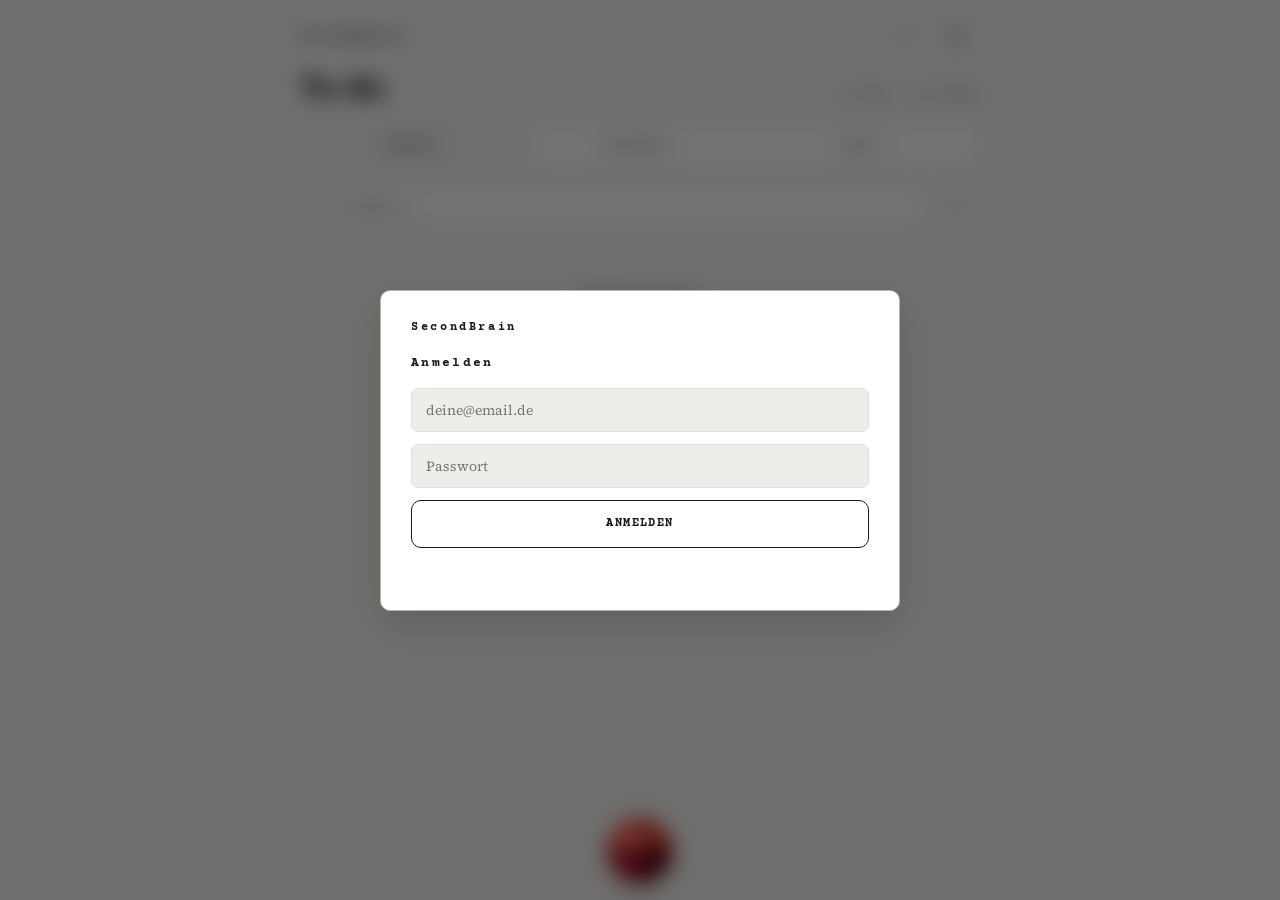
<file: index.html>
<!DOCTYPE html>
<html lang="de">
<head>
<meta charset="UTF-8">
<meta name="viewport" content="width=device-width, initial-scale=1.0, viewport-fit=cover">
<title>SecondBrain</title>

<!-- PWA -->
<link rel="manifest" href="manifest.json">
<meta name="theme-color" id="themeColorMeta" content="#f6f5f3">
<meta name="apple-mobile-web-app-capable" content="yes">
<meta name="apple-mobile-web-app-status-bar-style" content="black-translucent">
<meta name="apple-mobile-web-app-title" content="SecondBrain">
<link rel="apple-touch-icon" href="icon_ET.png">

<link href="https://fonts.googleapis.com/css2?family=Source+Serif+4:ital,wght@0,400;0,500;0,600;0,700;1,400;1,600&family=Courier+Prime:wght@400;700&display=swap" rel="stylesheet">
<link rel="stylesheet" href="style.css">
</head>
<body>

<div class="shell">

  <header class="topbar">
    <div class="logo">SecondBrain</div>
    <div class="topbar-right">
      <div class="sync-indicator" id="syncIndicator">
        <span class="sync-dot" id="syncDot"></span>
        <span id="syncStatusText">–</span>
      </div>
      <button class="icon-btn" onclick="toggleTheme()" aria-label="Hell/Dunkel wechseln">
        <svg aria-hidden="true" width="18" height="18" viewBox="0 0 24 24" fill="none" stroke="currentColor" stroke-width="2" stroke-linecap="round" stroke-linejoin="round"><path d="M21 12.8A9 9 0 1 1 11.2 3a7 7 0 0 0 9.8 9.8z"></path></svg>
      </button>
      <button class="icon-btn" id="logoutBtn" onclick="logout()" style="display:none;" aria-label="Abmelden">
        <svg aria-hidden="true" width="18" height="18" viewBox="0 0 24 24" fill="none" stroke="currentColor" stroke-width="2" stroke-linecap="round" stroke-linejoin="round"><path d="M9 21H5a2 2 0 0 1-2-2V5a2 2 0 0 1 2-2h4"></path><polyline points="16 17 21 12 16 7"></polyline><line x1="21" y1="12" x2="9" y2="12"></line></svg>
      </button>
    </div>
  </header>

  <div class="title-row">
    <h1 class="view-title" id="viewTitle">To-do</h1>
    <div class="view-subtitle" id="viewSubtitle"></div>
  </div>

  <nav class="segmented" id="viewTabs" aria-label="Ansicht">
    <button class="view-tab active" data-view="todos" onclick="setView('todos')">TO-DO<span class="tab-count" id="countTodos"></span></button>
    <button class="view-tab" data-view="inbox" onclick="setView('inbox')">NOTIZEN<span class="tab-count" id="countInbox"></span></button>
    <button class="view-tab" data-view="docs" onclick="setView('docs')">DOKS<span class="tab-count" id="countDocs"></span></button>
  </nav>

  <div class="search-row">
    <label class="search-field">
      <svg aria-hidden="true" width="18" height="18" viewBox="0 0 24 24" fill="none" stroke="currentColor" stroke-width="2" stroke-linecap="round" stroke-linejoin="round"><circle cx="11" cy="11" r="7"></circle><line x1="21" y1="21" x2="16.65" y2="16.65"></line></svg>
      <input class="search-box" type="search" placeholder="Suchen …" aria-label="Suchen" oninput="renderEntries()" id="searchInput">
    </label>
    <button class="icon-btn icon-btn--boxed" id="sortToggle" onclick="toggleSort()" aria-label="Sortierung: neueste zuerst">
      <svg aria-hidden="true" width="18" height="18" viewBox="0 0 24 24" fill="none" stroke="currentColor" stroke-width="2" stroke-linecap="round" stroke-linejoin="round"><path d="M7 4v16"></path><path d="M3 16l4 4 4-4"></path><path d="M14 6h7"></path><path d="M14 12h5"></path><path d="M14 18h3"></path></svg>
    </button>
    <button class="icon-btn icon-btn--boxed" id="newDocBtn" onclick="createIdeaDocument()" style="display:none;" aria-label="Neues Dokument">
      <svg aria-hidden="true" width="18" height="18" viewBox="0 0 24 24" fill="none" stroke="currentColor" stroke-width="2" stroke-linecap="round" stroke-linejoin="round"><line x1="12" y1="5" x2="12" y2="19"></line><line x1="5" y1="12" x2="19" y2="12"></line></svg>
    </button>
  </div>

  <main class="entries" id="entries"></main>
  <span id="stat-total" hidden></span>

  <div class="orb-bar">
    <button class="orb" id="fab" onclick="onFabClick()" aria-label="Aufnahme starten">
      <span class="orb-blob orb-blob--1" aria-hidden="true"></span>
      <span class="orb-blob orb-blob--2" aria-hidden="true"></span>
      <span class="orb-blob orb-blob--3" aria-hidden="true"></span>
      <span class="orb-blob orb-blob--4" aria-hidden="true"></span>
      <span class="orb-shine" aria-hidden="true"></span>
    </button>
  </div>
</div>

<!-- RECORDING — full screen, big orb + live transcript, then review step -->
<div class="record-overlay" id="modalOverlay">
  <div class="record-screen">
    <div class="record-top">
      <div class="logo">SecondBrain</div>
      <div class="record-lang">DE · LIVE</div>
    </div>

    <div class="record-head">
      <div class="record-timer" id="recordTimer">00:00</div>
      <div class="record-status" id="modalTitle"><span class="record-status-dot"></span>AUFNAHME LÄUFT</div>
    </div>

    <div class="big-orb-wrap">
      <button class="big-orb" id="bigOrb" onclick="stopRecording()" aria-label="Aufnahme stoppen">
        <span class="big-orb-glow" aria-hidden="true"></span>
        <span class="big-orb-body" aria-hidden="true">
          <span class="swirl swirl--a"><span class="blob blob--1"></span><span class="blob blob--2"></span></span>
          <span class="swirl swirl--b"><span class="blob blob--3"></span><span class="blob blob--4"></span></span>
          <span class="swirl swirl--c"><span class="blob blob--5"></span></span>
          <span class="big-orb-shine"></span>
        </span>
      </button>
    </div>

    <div class="transcript-card">
      <div class="transcript-head">
        <span class="transcript-label">LIVE-TRANSKRIPT</span>
        <span class="kind-badge" id="kindBadge">ERKANNT: NOTIZ</span>
      </div>
      <div class="modal-status" id="modalStatus"><p class="transcript-text" id="liveText"><span class="transcript-hint">Sprich los – beginne mit „To-do“ oder „Aufgabe“ für eine Aufgabe.</span><span class="caret"></span></p></div>
      <textarea class="modal-review-textarea" id="reviewTextarea" style="display:none" placeholder="Erkannter Text – hier bearbeiten …"></textarea>
    </div>

    <div class="record-actions">
      <button class="pill-btn pill-btn--rec" id="modalStopBtn" onclick="stopRecording()">
        <span class="stop-square" aria-hidden="true"></span>STOPPEN
      </button>
      <button class="pill-btn pill-btn--primary" id="modalConfirmBtn" onclick="confirmAndProcess()" style="display:none;">SPEICHERN</button>
      <button class="pill-btn" id="modalCancelBtn" onclick="cancelRecording()">VERWERFEN</button>
    </div>
  </div>
</div>

<!-- EDITOR OVERLAY -->
<div class="editor-overlay" id="editorOverlay">
  <div class="editor-container">

    <div class="editor-nav">
      <button class="editor-nav-btn" onclick="closeEditor()">← Zurück</button>
      <span class="editor-nav-title" id="editorNavTitle">// MEMO BEARBEITEN</span>
      <button class="editor-nav-btn editor-save-btn" onclick="saveEditor()">Speichern</button>
    </div>

    <div class="editor-toolbar">
      <select class="toolbar-select" id="fontFamilySelect" onchange="applyFontFamily(this.value)">
        <option value="-apple-system, BlinkMacSystemFont, sans-serif">System</option>
        <option value="Georgia, 'Times New Roman', serif">Serif</option>
        <option value="'SF Mono', 'Courier New', monospace">Monospace</option>
        <option value="'Helvetica Neue', Arial, sans-serif">Helvetica</option>
      </select>
      <select class="toolbar-select toolbar-select--size" id="fontSizeSelect" onchange="applyFontSize(this.value)">
        <option value="12">12</option>
        <option value="13">13</option>
        <option value="14">14</option>
        <option value="15" selected>15</option>
        <option value="16">16</option>
        <option value="18">18</option>
        <option value="20">20</option>
        <option value="24">24</option>
        <option value="28">28</option>
        <option value="32">32</option>
      </select>
      <button class="toolbar-btn" onmousedown="event.preventDefault(); document.execCommand('bold')" title="Fett"><b>B</b></button>
      <button class="toolbar-btn" onmousedown="event.preventDefault(); document.execCommand('italic')" title="Kursiv"><i>I</i></button>
      <div class="toolbar-divider"></div>
      <button class="toolbar-btn toolbar-btn--label" onclick="insertEditorTable()">＋ Tabelle</button>
      <button class="toolbar-btn toolbar-btn--label" onclick="openLLMPrompt()">// LLM</button>
      <button class="toolbar-btn toolbar-btn--label danger" id="editorDeleteBtn" onclick="deleteIdeaDocument(editorId)" style="display:none;">Löschen</button>
      <div class="toolbar-spacer"></div>
      <span class="editor-path-tag" id="editorPathTag"></span>
    </div>

    <div class="editor-body">
      <div class="editor-title-input" id="editorTitle" contenteditable="true" placeholder="Titel …"></div>
      <div class="editor-content" id="editorContent" contenteditable="true" placeholder="Inhalt …"></div>
      <div class="editor-canvas-link" id="editorCanvasLink" style="display:none;">
        <button onclick="openCanvasView()">// MINDMAP ÖFFNEN →</button>
      </div>
    </div>

  </div>
</div>

<!-- CANVAS — freeform mind-map view for an idea document, reached from
     inside the text editor above. Own top-level overlay, not nested. -->
<div class="canvas-overlay" id="canvasOverlay">
  <div class="canvas-nav">
    <button class="editor-nav-btn" onclick="closeCanvasView()">← Zurück</button>
    <span class="editor-nav-title" id="canvasNavTitle">// MINDMAP</span>
    <span class="canvas-save-indicator">
      <span class="sync-dot" id="canvasSaveDot"></span>
      <span id="canvasSaveText">Gespeichert</span>
    </span>
  </div>
  <div class="canvas-toolbar">
    <button class="toolbar-btn toolbar-btn--label" onclick="Canvas.addStickyNode()">+ Notiz</button>
    <div class="toolbar-spacer"></div>
    <button class="toolbar-btn" onclick="Canvas.zoomOut()" aria-label="Verkleinern">−</button>
    <button class="toolbar-btn toolbar-btn--label" onclick="Canvas.zoomReset()">100%</button>
    <button class="toolbar-btn" onclick="Canvas.zoomIn()" aria-label="Vergrößern">+</button>
  </div>
  <div class="canvas-viewport" id="canvasViewport">
    <div class="canvas-surface" id="canvasSurface">
      <svg class="canvas-edges" id="canvasEdges"></svg>
    </div>
  </div>
</div>

<!-- LLM PROMPT — on demand only, opened via the editor toolbar's "// LLM" button -->
<div class="modal-overlay" id="llmPromptOverlay">
  <div class="modal">
    <h2>// LLM PROMPT</h2>
    <p class="llm-description">Prompt mit Memo-Inhalt — direkt in ein KI-Modell deiner Wahl einfügen</p>
    <textarea class="llm-textarea" id="llmPrompt"></textarea>
    <button class="llm-copy-btn" onclick="copyLLMPrompt()">Prompt kopieren</button>
    <button class="editor-nav-btn" onclick="closeLLMPrompt()">Schließen</button>
  </div>
</div>

<!-- DETAIL VIEW -->
<div class="detail-overlay" id="detailOverlay">
  <div class="detail-container">
    <div class="detail-nav">
      <button class="back-link" onclick="navigateBack()">
        <svg aria-hidden="true" width="20" height="20" viewBox="0 0 24 24" fill="none" stroke="currentColor" stroke-width="2" stroke-linecap="round" stroke-linejoin="round"><polyline points="15 6 9 12 15 18"></polyline></svg>
        <span id="detailBackLabel">ZURÜCK</span>
      </button>
      <button class="icon-btn" id="detailMenuBtn" onclick="toggleDetailMenu()" aria-label="Weitere Aktionen" aria-expanded="false">
        <svg aria-hidden="true" width="20" height="20" viewBox="0 0 24 24" fill="currentColor" stroke="none"><circle cx="5" cy="12" r="1.8"></circle><circle cx="12" cy="12" r="1.8"></circle><circle cx="19" cy="12" r="1.8"></circle></svg>
      </button>
      <div class="detail-menu" id="detailMenu" hidden>
        <button id="detailFileBtn" style="display:none;">
          <svg aria-hidden="true" width="18" height="18" viewBox="0 0 24 24" fill="none" stroke="currentColor" stroke-width="2" stroke-linecap="round" stroke-linejoin="round"><path d="M3 7h18"></path><path d="M3 12h12"></path><path d="M3 17h8"></path><path d="M17 15l3 3-3 3"></path></svg>In Dokument einordnen
        </button>
        <button id="detailDownloadBtn">
          <svg aria-hidden="true" width="18" height="18" viewBox="0 0 24 24" fill="none" stroke="currentColor" stroke-width="2" stroke-linecap="round" stroke-linejoin="round"><path d="M12 3v12"></path><polyline points="7 10 12 15 17 10"></polyline><path d="M5 21h14"></path></svg>Herunterladen
        </button>
        <div class="detail-menu-sep"></div>
        <button class="danger" id="detailDeleteBtn">
          <svg aria-hidden="true" width="18" height="18" viewBox="0 0 24 24" fill="none" stroke="currentColor" stroke-width="2" stroke-linecap="round" stroke-linejoin="round"><polyline points="3 6 5 6 21 6"></polyline><path d="M19 6l-1 14a2 2 0 0 1-2 2H8a2 2 0 0 1-2-2L5 6"></path></svg>Löschen
        </button>
      </div>
    </div>
    <div class="detail-body">
      <div class="detail-meta"><span class="detail-tag" id="detailNavPath"></span><span id="detailTimestamp"></span></div>
      <div class="detail-title-row">
        <button class="memo-checkbox memo-checkbox--lg" id="detailCheckbox" style="display:none;" aria-label="Als erledigt markieren"></button>
        <h1 class="detail-title" id="detailTitle"></h1>
      </div>
      <div class="detail-processing" id="detailProcessing" hidden>Wird gerade überarbeitet – die Notiz aktualisiert sich gleich automatisch.</div>
      <div class="detail-text" id="detailText"></div>
      <button class="raw-toggle" id="detailRawToggle" hidden>Original anzeigen</button>
    </div>
    <div class="detail-actions">
      <button class="pill-btn pill-btn--wide" id="detailEditBtn">
        <svg aria-hidden="true" width="18" height="18" viewBox="0 0 24 24" fill="none" stroke="currentColor" stroke-width="2" stroke-linecap="round" stroke-linejoin="round"><path d="M12 20h9"></path><path d="M16.5 3.5a2.1 2.1 0 0 1 3 3L7 19l-4 1 1-4z"></path></svg>BEARBEITEN
      </button>
      <button class="icon-btn icon-btn--boxed" id="detailCopyBtn" aria-label="Text kopieren">
        <svg aria-hidden="true" width="18" height="18" viewBox="0 0 24 24" fill="none" stroke="currentColor" stroke-width="2" stroke-linecap="round" stroke-linejoin="round"><rect x="9" y="9" width="12" height="12" rx="2"></rect><path d="M5 15H4a1 1 0 0 1-1-1V4a1 1 0 0 1 1-1h10a1 1 0 0 1 1 1v1"></path></svg>
      </button>
    </div>
  </div>
</div>

<!-- LOGIN — Supabase Auth (email + password), gates sync when config.js is present -->
<div class="modal-overlay" id="loginOverlay">
  <div class="modal">
    <div class="logo" style="margin-bottom:4px">SecondBrain</div><h2>Anmelden</h2>
    <form id="loginForm" onsubmit="login(event)" style="display:flex; flex-direction:column; gap:12px;">
      <input class="merge-input" id="loginEmail" type="email" placeholder="deine@email.de" required autocomplete="email">
      <input class="merge-input" id="loginPassword" type="password" placeholder="Passwort" required autocomplete="current-password">
      <button class="record-btn" id="loginSubmitBtn" style="border-color:var(--accent-a); color:var(--accent-a);" type="submit">ANMELDEN</button>
    </form>
    <div id="loginStatus" style="font-family:var(--mono); font-size:10px; color:var(--text-muted); min-height:14px;"></div>
  </div>
</div>

<!-- MERGE PICKER — file an inbox idea into an idea document -->
<div class="modal-overlay" id="mergePickerOverlay">
  <div class="modal">
    <h2>// IN DOKUMENT EINORDNEN</h2>
    <div class="merge-doc-list" id="mergeDocList"></div>
    <div class="merge-divider">— oder neu —</div>
    <input class="merge-input" id="mergeNewTitle" type="text" placeholder="Neuer Dokumenttitel …">
    <button class="record-btn" style="border-color:var(--accent-a); color:var(--accent-a);" onclick="fileIntoNewDocument()">Neues Dokument erstellen →</button>
    <button class="editor-nav-btn" onclick="closeMergePicker()">Abbrechen</button>
  </div>
</div>

<script src="config.js"></script>
<script src="vendor/supabase.js"></script>
<script src="sync.js"></script>
<script src="canvas.js"></script>
<script src="app.js"></script>
<script>
  if ('serviceWorker' in navigator) {
    navigator.serviceWorker.register('./sw.js').catch(() => {});
    // sw.js calls skipWaiting()+clients.claim() on every update, but that
    // alone doesn't refresh an already-open tab/PWA instance — it only
    // controls the *next* navigation. Without this listener, a page left
    // open (very common for a home-screen PWA) silently keeps running old
    // HTML/JS indefinitely, even though the new version deployed fine.
    let refreshedOnce = false;
    navigator.serviceWorker.addEventListener('controllerchange', () => {
      if (refreshedOnce) return;
      refreshedOnce = true;
      location.reload();
    });
  }
</script>
</body>
</html>
</file>
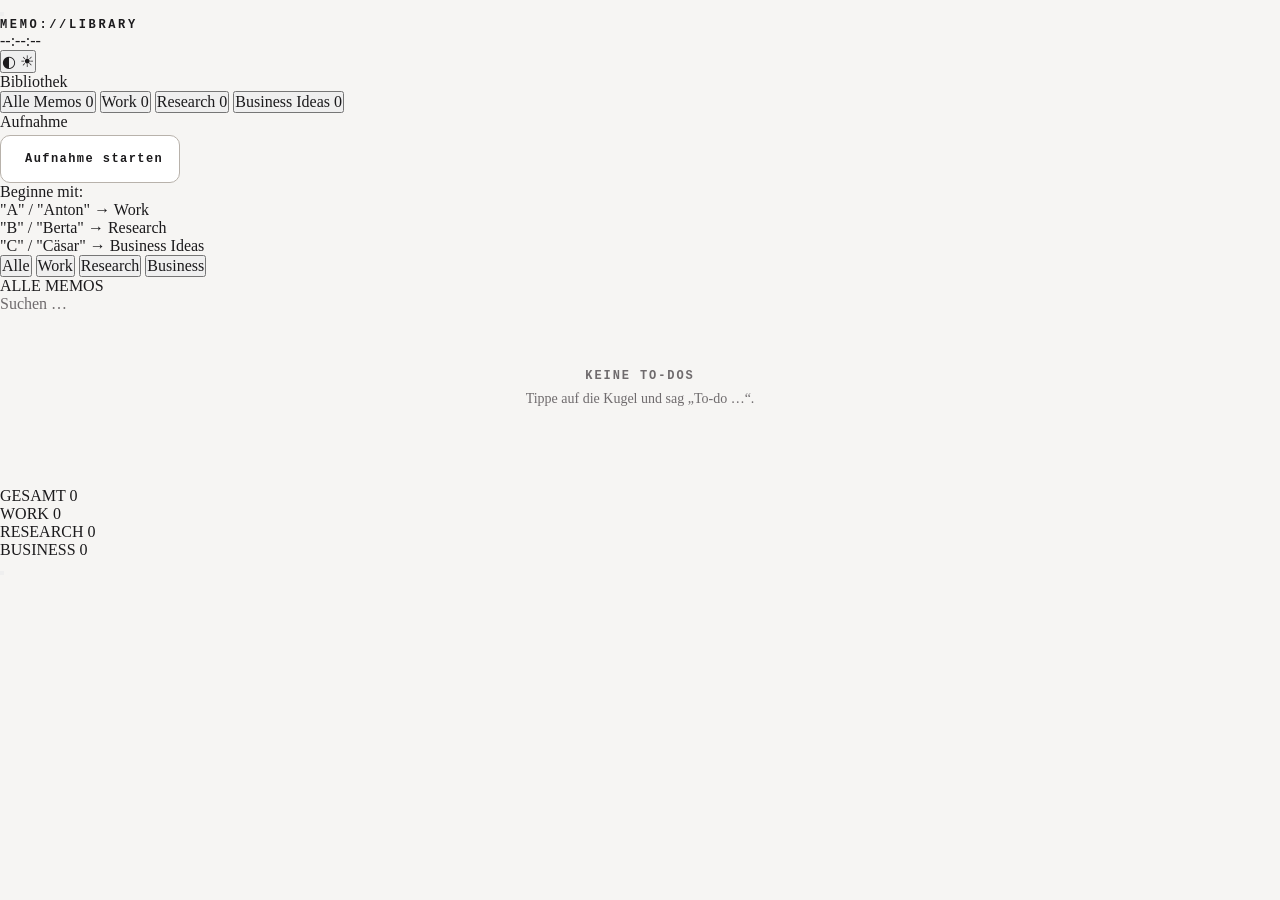
<file: voice_memo_library.html>
<!DOCTYPE html>
<html lang="de">
<head>
<meta charset="UTF-8">
<meta name="viewport" content="width=device-width, initial-scale=1.0, viewport-fit=cover">
<title>MEMO — Voice Library</title>

<!-- PWA -->
<link rel="manifest" href="manifest.json">
<meta name="theme-color" id="themeColorMeta" content="#0c1a0e">
<meta name="apple-mobile-web-app-capable" content="yes">
<meta name="apple-mobile-web-app-status-bar-style" content="black-translucent">
<meta name="apple-mobile-web-app-title" content="MEMO">
<link rel="apple-touch-icon" href="icon_ET.png">

<link href="https://fonts.googleapis.com/css2?family=IBM+Plex+Mono:wght@300;400;500;600&family=IBM+Plex+Sans:wght@300;400;500;600&display=swap" rel="stylesheet">
<link rel="stylesheet" href="style.css">
</head>
<body>

<header>
  <div class="header-left">
    <button class="sidebar-toggle" id="sidebarToggle" onclick="toggleSidebar()" aria-label="Menü">
      <span></span><span></span><span></span>
    </button>
    <div class="logo">MEMO<span>://</span>LIBRARY</div>
  </div>
  <div class="header-right">
    <div class="header-meta" id="clock">--:--:--</div>
    <button class="theme-toggle" onclick="toggleTheme()" aria-label="Theme wechseln">
      <span class="toggle-icon moon">◐</span>
      <span class="toggle-track"><span class="toggle-thumb"></span></span>
      <span class="toggle-icon sun">☀</span>
    </button>
  </div>
</header>

<!-- Mobile sidebar backdrop -->
<div class="sidebar-backdrop" id="sidebarBackdrop" onclick="toggleSidebar()"></div>

<div class="app">
  <!-- SIDEBAR -->
  <aside class="sidebar" id="sidebar">
    <div class="sidebar-section">
      <div class="sidebar-label">Bibliothek</div>
      <button class="path-btn active" data-filter="all" onclick="setFilter('all', this)">
        <span class="path-dot dot-all"></span>
        Alle Memos
        <span class="path-count" id="count-all">0</span>
      </button>
      <button class="path-btn" data-filter="A" onclick="setFilter('A', this)">
        <span class="path-dot dot-a"></span>
        Work
        <span class="path-count" id="count-a">0</span>
      </button>
      <button class="path-btn" data-filter="B" onclick="setFilter('B', this)">
        <span class="path-dot dot-b"></span>
        Research
        <span class="path-count" id="count-b">0</span>
      </button>
      <button class="path-btn" data-filter="C" onclick="setFilter('C', this)">
        <span class="path-dot dot-c"></span>
        Business Ideas
        <span class="path-count" id="count-c">0</span>
      </button>
    </div>

    <div class="record-zone">
      <div class="sidebar-label" style="padding:0 0 4px">Aufnahme</div>
      <button class="record-btn" id="recordBtn" onclick="toggleRecording()">
        <span class="rec-indicator"></span>
        <span id="recordBtnText">Aufnahme starten</span>
      </button>
      <div class="record-instructions">
        Beginne mit:<br>
        <span class="kw-a">"A" / "Anton"</span> → Work<br>
        <span class="kw-b">"B" / "Berta"</span> → Research<br>
        <span class="kw-c">"C" / "Cäsar"</span> → Business Ideas
      </div>
    </div>
  </aside>

  <!-- MAIN -->
  <main class="main">
    <!-- Mobile filter bar -->
    <div class="mobile-filter-bar" id="mobileFilterBar">
      <button class="mobile-filter-btn active" data-filter="all" onclick="setFilter('all', this)">
        <span class="path-dot dot-all"></span>Alle
      </button>
      <button class="mobile-filter-btn" data-filter="A" onclick="setFilter('A', this)">
        <span class="path-dot dot-a"></span>Work
      </button>
      <button class="mobile-filter-btn" data-filter="B" onclick="setFilter('B', this)">
        <span class="path-dot dot-b"></span>Research
      </button>
      <button class="mobile-filter-btn" data-filter="C" onclick="setFilter('C', this)">
        <span class="path-dot dot-c"></span>Business
      </button>
    </div>

    <div class="main-header">
      <div class="main-title" id="mainTitle">
        <span class="badge" style="background:var(--text-muted)"></span>
        ALLE MEMOS
      </div>
      <input class="search-box" type="text" placeholder="Suchen …" oninput="renderEntries()" id="searchInput">
    </div>

    <div class="entries" id="entries"></div>

    <div class="status-bar">
      <div>GESAMT <span id="stat-total">0</span></div>
      <div>WORK <span id="stat-a">0</span></div>
      <div>RESEARCH <span id="stat-b">0</span></div>
      <div>BUSINESS <span id="stat-c">0</span></div>
    </div>
  </main>
</div>

<!-- Floating record button (mobile) -->
<button class="fab-record" id="fabRecord" onclick="toggleRecording()" aria-label="Aufnahme">
  <span class="rec-indicator"></span>
</button>

<!-- RECORDING MODAL -->
<div class="modal-overlay" id="modalOverlay">
  <div class="modal">
    <h2 id="modalTitle">// AUFNAHME LÄUFT</h2>
    <div class="modal-status" id="modalStatus">
      <div style="display:flex; align-items:center; gap:12px;">
        <div class="waveform">
          <div class="wave-bar"></div><div class="wave-bar"></div><div class="wave-bar"></div>
          <div class="wave-bar"></div><div class="wave-bar"></div><div class="wave-bar"></div>
          <div class="wave-bar"></div><div class="wave-bar"></div>
        </div>
        <span style="color:var(--accent-rec); font-size:11px; font-family:var(--mono);">Zuhören …</span>
      </div>
    </div>
    <textarea class="modal-review-textarea" id="reviewTextarea" style="display:none" placeholder="Erkannter Text — hier bearbeiten …"></textarea>
    <button class="record-btn recording" id="modalStopBtn" onclick="stopRecording()" style="width:100%; margin-top:4px;">
      <span class="rec-indicator"></span> Aufnahme stoppen
    </button>
    <button class="record-btn" id="modalConfirmBtn" onclick="confirmAndProcess()" style="display:none; width:100%; margin-top:4px; border-color:var(--accent-a); color:var(--accent-a);">
      Speichern →
    </button>
  </div>
</div>

<!-- PATH PICKER MODAL -->
<div class="modal-overlay" id="pathPickerOverlay">
  <div class="modal" style="width:420px;">
    <h2>// KATEGORIE WÄHLEN</h2>
    <p class="path-picker-hint" id="pathPickerHint"></p>
    <div class="path-picker-btns">
      <button class="path-picker-option" onclick="pickPath('A')">
        <span class="path-dot dot-a"></span>
        <span class="path-picker-label">A — Work</span>
      </button>
      <button class="path-picker-option" onclick="pickPath('B')">
        <span class="path-dot dot-b"></span>
        <span class="path-picker-label">B — Research</span>
      </button>
      <button class="path-picker-option" onclick="pickPath('C')">
        <span class="path-dot dot-c"></span>
        <span class="path-picker-label">C — Business Ideas</span>
      </button>
    </div>
    <button class="btn-small" style="align-self:flex-start; margin-top:4px;" onclick="pickPath(null)">Abbrechen</button>
  </div>
</div>

<!-- EDITOR OVERLAY -->
<div class="editor-overlay" id="editorOverlay">
  <div class="editor-container">

    <div class="editor-nav">
      <button class="editor-nav-btn" onclick="closeEditor()">← Zurück</button>
      <span class="editor-nav-title">// MEMO BEARBEITEN</span>
      <button class="editor-nav-btn editor-save-btn" onclick="saveEditor()">Speichern</button>
    </div>

    <div class="editor-toolbar">
      <select class="toolbar-select" id="fontFamilySelect" onchange="applyFontFamily(this.value)">
        <option value="-apple-system, BlinkMacSystemFont, sans-serif">System</option>
        <option value="Georgia, 'Times New Roman', serif">Serif</option>
        <option value="'SF Mono', 'Courier New', monospace">Monospace</option>
        <option value="'Helvetica Neue', Arial, sans-serif">Helvetica</option>
      </select>
      <select class="toolbar-select toolbar-select--size" id="fontSizeSelect" onchange="applyFontSize(this.value)">
        <option value="12">12</option>
        <option value="13">13</option>
        <option value="14">14</option>
        <option value="15" selected>15</option>
        <option value="16">16</option>
        <option value="18">18</option>
        <option value="20">20</option>
        <option value="24">24</option>
        <option value="28">28</option>
        <option value="32">32</option>
      </select>
      <button class="toolbar-btn" onmousedown="event.preventDefault(); document.execCommand('bold')" title="Fett"><b>B</b></button>
      <button class="toolbar-btn" onmousedown="event.preventDefault(); document.execCommand('italic')" title="Kursiv"><i>I</i></button>
      <div class="toolbar-divider"></div>
      <button class="toolbar-btn toolbar-btn--label" onclick="insertEditorTable()">＋ Tabelle</button>
      <div class="toolbar-spacer"></div>
      <span class="editor-path-tag" id="editorPathTag"></span>
    </div>

    <div class="editor-body">
      <div class="editor-title-input" id="editorTitle" contenteditable="true" placeholder="Titel …"></div>
      <div class="editor-content" id="editorContent" contenteditable="true" placeholder="Inhalt …"></div>
    </div>

    <div class="llm-panel">
      <div class="llm-panel-header" onclick="toggleLLMPanel()">
        <span class="llm-panel-title">// LLM PROMPT</span>
        <span class="llm-panel-toggle" id="llmToggle">▾</span>
      </div>
      <div class="llm-panel-body">
        <p class="llm-description">Prompt mit Memo-Inhalt — direkt in ein KI-Modell deiner Wahl einfügen</p>
        <textarea class="llm-textarea" id="llmPrompt"></textarea>
        <button class="llm-copy-btn" onclick="copyLLMPrompt()">Prompt kopieren</button>
      </div>
    </div>

  </div>
</div>

<script src="app.js"></script>
<script>
  if ('serviceWorker' in navigator) {
    navigator.serviceWorker.register('./sw.js').catch(() => {});
  }
</script>
</body>
</html>
</file>
<file: style.css>
/* =============================================
   SecondBrain (ExternalThought)
   Hell: „Kreide“  |  Dunkel: „Glut“ – Redesign 2026-10 (Claude Design)
   ============================================= */

:root {
  --bg:            #f6f5f3;
  --surface:       #ffffff;
  --surface2:      #efedea;
  --surface3:      #e6e3df;
  --border:        #e1ddd8;
  --border-strong: #b8b2ab;
  --text:          #1b1a1c;
  --dim:           #4a4749;
  --muted:         #6f6b6d;
  --rec:           #b0262f;
  --on-rec:        #ffffff;
  --ok:            #3f7a4a;
  --orb-shadow:    rgba(74, 15, 20, 0.30);
  --mark:          rgba(176, 38, 47, 0.14);

  /* Alias-Namen für bestehende Komponenten (Editor, Canvas, Modals) */
  --border-bright: var(--border-strong);
  --text-dim:      var(--dim);
  --text-muted:    var(--muted);
  --accent-a:      var(--text);
  --accent-b:      var(--dim);
  --accent-c:      var(--muted);
  --accent-d:      var(--border-strong);
  --accent-rec:    var(--rec);

  --serif: 'Source Serif 4', Georgia, 'Times New Roman', serif;
  --sans:  var(--serif);
  --mono:  'Courier Prime', 'Courier New', ui-monospace, monospace;

  --radius:    10px;
  --radius-sm: 7px;
  --shadow-sm: 0 1px 2px rgba(27,26,28,0.06);
  --shadow:    0 4px 14px rgba(27,26,28,0.08);
  --shadow-lg: 0 14px 40px rgba(27,26,28,0.18);

  --t:      0.18s cubic-bezier(0.25, 0.46, 0.45, 0.94);
  --t-slow: 0.28s cubic-bezier(0.25, 0.46, 0.45, 0.94);
}

[data-theme="dark"] {
  --bg:            #140c0e;
  --surface:       #1e1416;
  --surface2:      #2a1c1f;
  --surface3:      #332327;
  --border:        #3c282b;
  --border-strong: #5e4145;
  --text:          #f3e7e4;
  --dim:           #c9b2ae;
  --muted:         #9b8581;
  --rec:           #e0574f;
  --on-rec:        #1a0b0d;
  --ok:            #8fb36a;
  --orb-shadow:    rgba(216, 67, 63, 0.45);
  --mark:          rgba(224, 87, 79, 0.25);
  --shadow-sm: 0 1px 3px rgba(0,0,0,0.35);
  --shadow:    0 4px 20px rgba(0,0,0,0.5);
  --shadow-lg: 0 16px 56px rgba(0,0,0,0.7);
}

/* ── RESET / BASIS ─────────────────── */
*, *::before, *::after { box-sizing: border-box; margin: 0; padding: 0; }
html { -webkit-font-smoothing: antialiased; -moz-osx-font-smoothing: grayscale; }
body {
  background: var(--bg);
  color: var(--text);
  font-family: var(--serif);
  font-size: 16px;
  min-height: 100vh;
  min-height: 100dvh;
  transition: background var(--t-slow), color var(--t-slow);
}
button { font: inherit; color: inherit; }
button:focus-visible, a:focus-visible, input:focus-visible { outline: 2px solid var(--rec); outline-offset: 2px; }
[hidden] { display: none !important; }

.shell {
  max-width: 720px;
  margin: 0 auto;
  height: 100vh;
  height: 100dvh;
  display: flex;
  flex-direction: column;
}

/* ── KOPFZEILE ─────────────────────── */
.topbar {
  display: flex; align-items: center; justify-content: space-between;
  padding: 14px 20px 0;
  padding-top: calc(14px + env(safe-area-inset-top));
}
.logo { font-family: var(--mono); font-size: 12px; font-weight: 700; letter-spacing: 0.22em; color: var(--text); }
.topbar-right { display: flex; align-items: center; gap: 4px; }

.sync-indicator {
  display: flex; align-items: center; gap: 8px; margin-right: 6px;
  font-family: var(--mono); font-size: 11px; letter-spacing: 0.08em; color: var(--muted);
}
.sync-dot { width: 8px; height: 8px; border-radius: 50%; background: var(--border-strong); flex-shrink: 0; }
.sync-dot.online  { background: var(--ok); }
.sync-dot.offline { background: var(--muted); }
.sync-dot.syncing { background: var(--rec); animation: sync-pulse 1s ease-in-out infinite; }
@keyframes sync-pulse { 50% { opacity: 0.35; } }

.icon-btn {
  width: 44px; height: 44px; flex-shrink: 0;
  display: flex; align-items: center; justify-content: center;
  background: none; border: none; border-radius: var(--radius);
  color: var(--dim); cursor: pointer;
  transition: background var(--t), color var(--t);
}
.icon-btn:hover { background: var(--surface2); color: var(--text); }
.icon-btn--boxed { background: var(--surface); border: 1px solid var(--border); }
.icon-btn--boxed.is-asc svg { transform: scaleY(-1); }

/* ── TITEL + TABS + SUCHE ──────────── */
.title-row {
  display: flex; align-items: baseline; justify-content: space-between; gap: 12px;
  padding: 10px 20px 16px;
}
.view-title { font-size: 34px; font-weight: 700; letter-spacing: -0.02em; line-height: 1.1; }
.view-subtitle { font-family: var(--mono); font-size: 12px; color: var(--muted); white-space: nowrap; }

.segmented {
  margin: 0 20px 12px; padding: 4px;
  background: var(--surface); border: 1px solid var(--border); border-radius: var(--radius);
  display: grid; grid-template-columns: repeat(3, minmax(0, 1fr)); gap: 4px;
}
.view-tab {
  min-height: 40px; border-radius: var(--radius-sm);
  border: 1px solid transparent; background: transparent; color: var(--muted);
  font-family: var(--mono); font-size: 12px; font-weight: 700; letter-spacing: 0.1em;
  display: flex; align-items: center; justify-content: center; gap: 6px; cursor: pointer;
  transition: background var(--t), color var(--t), border-color var(--t);
}
.view-tab.active { background: var(--bg); color: var(--text); border-color: var(--border-strong); }
.tab-count { font-weight: 400; color: var(--muted); }

.search-row { display: flex; gap: 8px; padding: 0 20px 8px; }
.search-field {
  flex: 1; min-width: 0; height: 44px;
  display: flex; align-items: center; gap: 10px; padding: 0 14px;
  background: var(--surface); border: 1px solid var(--border); border-radius: var(--radius);
  color: var(--muted);
}
.search-box {
  flex: 1; min-width: 0; border: none; outline: none; background: transparent;
  font-family: var(--serif); font-size: 16px; color: var(--text);
}
.search-box::placeholder { color: var(--muted); opacity: 1; }
.search-box::-webkit-search-cancel-button { filter: grayscale(1); }

/* ── LISTE ─────────────────────────── */
.entries {
  flex: 1; min-height: 0; overflow-y: auto; -webkit-overflow-scrolling: touch;
  padding: 0 20px 24px;
}
.section-label {
  display: flex; align-items: center; gap: 10px; margin: 14px 0 2px;
  font-family: var(--mono); font-size: 11px; font-weight: 700; letter-spacing: 0.18em; color: var(--muted);
}
.section-label::after { content: ''; flex: 1; height: 1px; background: var(--border); }
.section-label--spaced { margin-top: 26px; }

.todo-row { display: flex; align-items: flex-start; border-bottom: 1px solid var(--border); }
.todo-row.is-done { align-items: center; }
.check-hit {
  width: 44px; height: 44px; margin: 6px 0 0 -11px; flex-shrink: 0;
  display: flex; align-items: center; justify-content: center;
  background: none; border: none; padding: 0; cursor: pointer;
}
.todo-row.is-done .check-hit { margin-top: 0; }
.check-box {
  width: 22px; height: 22px; border-radius: 5px;
  border: 1.5px solid var(--border-strong); background: var(--surface);
  display: flex; align-items: center; justify-content: center; color: var(--on-rec);
  transition: background var(--t), border-color var(--t);
}
.check-hit:hover .check-box { border-color: var(--rec); }
.todo-row.is-done .check-box { background: var(--rec); border-color: var(--rec); }
.row-link {
  flex: 1; min-width: 0; display: flex; gap: 12px; align-items: flex-start;
  padding: 14px 0; background: none; border: none; text-align: left; cursor: pointer; color: inherit;
}
.row-main { flex: 1; min-width: 0; display: flex; flex-direction: column; gap: 3px; }
.row-title { font-size: 16px; font-weight: 600; line-height: 1.3; }
.row-preview { font-size: 14px; color: var(--dim); line-height: 1.45; white-space: nowrap; overflow: hidden; text-overflow: ellipsis; }
.row-meta {
  display: flex; flex-direction: column; align-items: flex-end; gap: 4px; padding-top: 3px;
  font-family: var(--mono); font-size: 11px; color: var(--muted); white-space: nowrap;
}
.row-src { letter-spacing: 0.1em; }
.row-due { color: var(--rec); font-weight: 700; letter-spacing: 0.04em; }
.row-due.is-soon { color: var(--dim); }
.todo-row.is-done .row-link { padding: 12px 0; align-items: center; }
.todo-row.is-done .row-title { font-weight: 400; color: var(--muted); text-decoration: line-through; white-space: nowrap; overflow: hidden; text-overflow: ellipsis; }

.note-list { display: flex; flex-direction: column; gap: 10px; padding-top: 12px; }
.note-card {
  display: flex; flex-direction: column; gap: 6px; padding: 16px; width: 100%;
  background: var(--surface); border: 1px solid var(--border); border-radius: var(--radius);
  text-align: left; cursor: pointer; color: inherit;
  transition: border-color var(--t), box-shadow var(--t);
}
.note-card:hover { border-color: var(--border-strong); box-shadow: var(--shadow-sm); }
.note-head { display: flex; align-items: center; justify-content: space-between; font-family: var(--mono); font-size: 11px; letter-spacing: 0.12em; color: var(--muted); }
.note-tag { font-weight: 700; color: var(--dim); }
.note-title { font-size: 17px; font-weight: 600; line-height: 1.3; }
.note-preview { font-size: 14px; line-height: 1.5; color: var(--dim); display: -webkit-box; -webkit-line-clamp: 2; -webkit-box-orient: vertical; overflow: hidden; }

.doc-row {
  display: flex; align-items: center; gap: 14px; padding: 14px 0; width: 100%;
  border: none; border-bottom: 1px solid var(--border); background: none; text-align: left; cursor: pointer; color: inherit;
}
.doc-icon {
  width: 44px; height: 44px; flex-shrink: 0; border-radius: var(--radius);
  background: var(--surface); border: 1px solid var(--border); color: var(--dim);
  display: flex; align-items: center; justify-content: center;
}
.doc-main { flex: 1; min-width: 0; display: flex; flex-direction: column; gap: 3px; }
.doc-title { font-size: 16px; font-weight: 600; line-height: 1.3; }
.doc-meta { font-family: var(--mono); font-size: 11px; color: var(--muted); }
.doc-chevron { color: var(--muted); flex-shrink: 0; }

mark { background: var(--mark); color: inherit; border-radius: 2px; padding: 0 1px; }

.empty-state { text-align: center; padding: 56px 20px; color: var(--muted); }
.empty-state .empty-title { font-family: var(--mono); font-size: 12px; font-weight: 700; letter-spacing: 0.16em; margin-bottom: 8px; }
.empty-state .empty-hint { font-size: 14px; }

/* ── ROTE KUGEL (Aufnahme-Knopf) ───── */
.orb-bar {
  flex-shrink: 0; display: flex; justify-content: center;
  padding: 14px 20px calc(18px + env(safe-area-inset-bottom));
  border-top: 1px solid var(--border); background: var(--bg);
}
.orb {
  position: relative; display: block; width: 64px; height: 64px; padding: 0;
  border: none; border-radius: 50%; overflow: hidden; cursor: pointer;
  background: #7a1a22; box-shadow: 0 6px 18px var(--orb-shadow);
  transition: transform var(--t);
}
.orb:hover { transform: scale(1.04); }
.orb:active { transform: scale(0.96); }
.orb-blob { position: absolute; border-radius: 50%; }
.orb-blob--1 { left: -4px; top: -2px; width: 42px; height: 38px; background: #d8433f; filter: blur(7px); }
.orb-blob--2 { right: -6px; bottom: -4px; width: 42px; height: 38px; background: #4a0d16; filter: blur(8px); }
.orb-blob--3 { right: 2px; top: 4px; width: 30px; height: 26px; background: #e8735a; filter: blur(7px); opacity: 0.85; }
.orb-blob--4 { left: 4px; bottom: 2px; width: 32px; height: 30px; background: #9e1f3a; filter: blur(7px); }
.orb-shine, .big-orb-shine {
  position: absolute; inset: 0; border-radius: 50%;
  background: radial-gradient(circle at 32% 28%, rgba(255,236,228,0.45), rgba(255,236,228,0) 38%),
              radial-gradient(circle at 70% 78%, rgba(40,6,10,0.45), rgba(40,6,10,0) 55%);
}
.orb.recording { animation: orb-breathe 2.6s ease-in-out infinite; }

/* ── AUFNAHME (Vollbild) ───────────── */
.record-overlay {
  display: none; position: fixed; inset: 0; z-index: 150;
  background: var(--bg); color: var(--text);
}
.record-overlay.show { display: block; }
.record-screen {
  max-width: 520px; height: 100%; margin: 0 auto;
  padding: calc(20px + env(safe-area-inset-top)) 20px calc(28px + env(safe-area-inset-bottom));
  display: flex; flex-direction: column;
}
.record-top { display: flex; align-items: center; justify-content: space-between; min-height: 44px; }
.record-lang { font-family: var(--mono); font-size: 11px; letter-spacing: 0.1em; color: var(--muted); }
.record-head { display: flex; flex-direction: column; align-items: center; gap: 10px; margin-top: 28px; }
.record-timer { font-family: var(--mono); font-size: 60px; font-weight: 700; letter-spacing: 0.02em; line-height: 1; }
.record-status {
  display: flex; align-items: center; gap: 8px; color: var(--rec);
  font-family: var(--mono); font-size: 12px; font-weight: 700; letter-spacing: 0.14em;
}
.record-status-dot { width: 9px; height: 9px; border-radius: 50%; background: currentColor; }
.record-overlay.is-review .record-status, .record-overlay.is-busy .record-status { color: var(--muted); }

.big-orb-wrap { display: flex; justify-content: center; align-items: center; height: 190px; margin-top: 12px; flex-shrink: 0; }
.big-orb { position: relative; width: 150px; height: 150px; padding: 0; border: none; background: none; cursor: pointer; border-radius: 50%; }
.big-orb-glow {
  position: absolute; inset: 0; border-radius: 50%; background: #b8323a; filter: blur(22px);
  animation: orb-glow 2.6s ease-in-out infinite;
}
.big-orb-body {
  position: absolute; inset: 0; border-radius: 50%; overflow: hidden; background: #7a1a22;
  box-shadow: 0 10px 28px rgba(74,15,20,0.35);
  animation: orb-breathe 2.6s ease-in-out infinite;
}
.swirl { position: absolute; inset: -30%; }
.swirl--a { animation: orb-swirl 11s linear infinite; }
.swirl--b { animation: orb-swirl-rev 15s linear infinite; }
.swirl--c { inset: -20%; animation: orb-swirl 19s linear infinite; }
.blob { position: absolute; border-radius: 50%; }
.blob--1 { left: 8%; top: 10%; width: 62%; height: 58%; background: #d8433f; filter: blur(14px); animation: orb-drift 7s ease-in-out infinite; }
.blob--2 { right: 6%; bottom: 12%; width: 58%; height: 54%; background: #4a0d16; filter: blur(16px); }
.blob--3 { right: 10%; top: 14%; width: 50%; height: 46%; background: #e8735a; filter: blur(15px); opacity: 0.85; animation: orb-drift 9s ease-in-out infinite reverse; }
.blob--4 { left: 12%; bottom: 10%; width: 54%; height: 50%; background: #9e1f3a; filter: blur(14px); }
.blob--5 { left: 36%; top: 34%; width: 34%; height: 30%; background: #c2283a; filter: blur(10px); opacity: 0.9; }
.record-overlay.is-review .big-orb-glow, .record-overlay.is-review .big-orb-body,
.record-overlay.is-review .swirl, .record-overlay.is-review .blob,
.record-overlay.is-busy .big-orb-glow, .record-overlay.is-busy .big-orb-body { animation-play-state: paused; }
@keyframes orb-breathe { 0%,100% { transform: scale(0.8); } 50% { transform: scale(1.08); } }
@keyframes orb-glow { 0%,100% { transform: scale(0.85); opacity: 0.25; } 50% { transform: scale(1.25); opacity: 0.55; } }
@keyframes orb-swirl { to { transform: rotate(360deg); } }
@keyframes orb-swirl-rev { to { transform: rotate(-360deg); } }
@keyframes orb-drift { 0%,100% { transform: translate(0,0) scale(1); } 33% { transform: translate(14px,-10px) scale(1.15); } 66% { transform: translate(-12px,12px) scale(0.9); } }
@media (prefers-reduced-motion: reduce) {
  .orb.recording, .big-orb-glow, .big-orb-body, .swirl, .blob { animation: none !important; }
}

.transcript-card {
  flex: 1; min-height: 140px; margin-top: 20px; padding: 16px;
  background: var(--surface); border: 1px solid var(--border); border-radius: 12px;
  display: flex; flex-direction: column; gap: 10px; overflow: hidden;
}
.transcript-head { display: flex; align-items: center; justify-content: space-between; gap: 8px; }
.transcript-label { font-family: var(--mono); font-size: 11px; font-weight: 700; letter-spacing: 0.16em; color: var(--muted); }
.kind-badge {
  font-family: var(--mono); font-size: 11px; font-weight: 700; letter-spacing: 0.12em;
  color: var(--muted); border: 1px solid var(--border-strong); border-radius: 4px; padding: 3px 8px;
}
.kind-badge.is-todo { color: var(--rec); border-color: var(--rec); }
.modal-status { flex: 1; min-height: 0; overflow-y: auto; }
.transcript-text { font-size: 17px; line-height: 1.6; }
.transcript-text .interim { color: var(--muted); }
.transcript-hint { color: var(--muted); font-style: italic; }
.caret { display: inline-block; width: 2px; height: 18px; margin-left: 2px; vertical-align: -3px; background: var(--rec); animation: caret 1s steps(1) infinite; }
@keyframes caret { 50% { opacity: 0; } }
.modal-review-textarea {
  flex: 1; min-height: 0; width: 100%; resize: none;
  background: var(--bg); border: 1px solid var(--border-strong); border-radius: var(--radius-sm);
  padding: 12px; color: var(--text); font-family: var(--serif); font-size: 17px; line-height: 1.6; outline: none;
}
.modal-review-textarea:focus { border-color: var(--rec); }
.processing { display: flex; align-items: center; gap: 10px; font-family: var(--mono); font-size: 12px; color: var(--muted); }

.record-actions { display: flex; gap: 10px; margin-top: 16px; flex-wrap: wrap; }
.pill-btn {
  flex: 1; min-height: 52px; padding: 0 18px;
  display: flex; align-items: center; justify-content: center; gap: 10px;
  border-radius: var(--radius); border: 1px solid var(--border-strong); background: var(--surface); color: var(--text);
  font-family: var(--mono); font-size: 13px; font-weight: 700; letter-spacing: 0.12em; cursor: pointer;
  transition: background var(--t), border-color var(--t), color var(--t);
}
.pill-btn:hover { border-color: var(--text); }
.pill-btn--rec { flex: 2; background: var(--rec); border-color: var(--rec); color: var(--on-rec); }
.pill-btn--rec:hover { border-color: var(--rec); filter: brightness(1.05); }
.pill-btn--primary { flex: 2; background: var(--text); border-color: var(--text); color: var(--bg); }
.pill-btn--wide { flex: 1; }
.stop-square { width: 14px; height: 14px; border-radius: 3px; background: currentColor; }

/* Login/Einordnen-Modals nutzen weiterhin .record-btn */
.record-btn {
  min-height: 48px; padding: 0 16px; border-radius: var(--radius);
  border: 1px solid var(--border-strong); background: var(--surface); color: var(--text);
  font-family: var(--mono); font-size: 12px; font-weight: 700; letter-spacing: 0.12em; cursor: pointer;
  display: flex; align-items: center; justify-content: center; gap: 8px;
}
.record-btn:hover { border-color: var(--text); }
.btn-small {
  font-family: var(--mono); font-size: 11px; letter-spacing: 0.1em; padding: 8px 12px;
  border: 1px solid var(--border); background: var(--surface); color: var(--dim); border-radius: var(--radius-sm); cursor: pointer;
}
.btn-small.danger:hover { color: var(--rec); border-color: var(--rec); }
.spinner { width: 14px; height: 14px; border: 2px solid var(--border); border-top-color: var(--rec); border-radius: 50%; animation: spin 0.8s linear infinite; }
@keyframes spin { to { transform: rotate(360deg); } }

/* ── CHECKBOX (Detail + Altbestand) ── */
.memo-checkbox {
  width: 22px; height: 22px; flex-shrink: 0; cursor: pointer;
  border-radius: 5px; border: 1.5px solid var(--border-strong); background: var(--surface);
  display: inline-flex; align-items: center; justify-content: center; color: var(--on-rec);
}
.memo-checkbox.checked { background: var(--rec); border-color: var(--rec); }
.memo-checkbox.checked::after { content: ''; width: 10px; height: 5px; border-left: 2.5px solid currentColor; border-bottom: 2.5px solid currentColor; transform: translateY(-1px) rotate(-45deg); }
.memo-checkbox--lg { width: 28px; height: 28px; border-radius: 6px; margin-top: 6px; }
.memo-checkbox--lg.checked::after { width: 12px; height: 6px; }


/* ── MODALS (Login, Einordnen, LLM) ── */
.modal-overlay {
  display: none;
  position: fixed; inset: 0;
  background: rgba(0,0,0,0.55);
  backdrop-filter: blur(10px) saturate(1.4);
  -webkit-backdrop-filter: blur(10px) saturate(1.4);
  z-index: 100;
  align-items: center;
  justify-content: center;
}
.modal-overlay.show { display: flex; }

/* Opened from inside .editor-overlay (z-index 200) — needs to layer above
   it, not hide it, since closing it should return to the still-open editor. */
#llmPromptOverlay { z-index: 250; }

.modal {
  background: var(--surface);
  border: 1px solid var(--border-bright);
  border-radius: var(--radius);
  width: 520px;
  max-width: 90vw;
  padding: 30px;
  display: flex;
  flex-direction: column;
  gap: 18px;
  box-shadow: var(--shadow-lg);
  transition: background var(--t-slow), border-color var(--t-slow);
}

.modal h2 {
  font-family: var(--mono);
  font-size: 13px;
  letter-spacing: 0.18em;
  color: var(--text);
}

.merge-doc-list {
  display: flex;
  flex-direction: column;
  gap: 8px;
  max-height: 240px;
  overflow-y: auto;
}
.merge-doc-btn {
  text-align: left;
  padding: 11px 14px;
  border: 1px solid var(--border);
  background: var(--surface2);
  color: var(--text);
  font-family: var(--sans);
  font-size: 13px;
  border-radius: var(--radius-sm);
  cursor: pointer;
  transition: background var(--t), border-color var(--t), transform var(--t);
}
.merge-doc-btn:hover {
  background: var(--surface3);
  border-color: var(--border-bright);
  transform: translateY(-1px);
}
.merge-divider {
  font-family: var(--mono);
  font-size: 9px;
  letter-spacing: 0.14em;
  color: var(--text-muted);
  text-align: center;
}
.merge-input {
  background: var(--surface2);
  border: 1px solid var(--border);
  border-radius: var(--radius-sm);
  padding: 11px 14px;
  color: var(--text);
  font-family: var(--sans);
  font-size: 14px;
  width: 100%;
  outline: none;
  transition: border-color var(--t), box-shadow var(--t);
}
.merge-input:focus {
  border-color: var(--border-bright);
  box-shadow: 0 0 0 3px color-mix(in srgb, var(--text) 18%, transparent);
}


/* ── EDITOR OVERLAY ─────────────────── */
.editor-overlay {
  display: none;
  position: fixed; inset: 0;
  background: var(--bg);
  z-index: 200;
  flex-direction: column;
  transition: background var(--t-slow);
}
.editor-overlay.show { display: flex; }

.editor-container {
  display: flex;
  flex-direction: column;
  height: 100%;
  max-width: 800px;
  width: 100%;
  margin: 0 auto;
}

/* Nav bar */
.editor-nav {
  display: flex;
  align-items: center;
  justify-content: space-between;
  padding: 13px 24px;
  padding-top: calc(13px + env(safe-area-inset-top));
  border-bottom: 1px solid var(--border);
  background: var(--surface);
  gap: 16px;
  transition: background var(--t-slow), border-color var(--t-slow);
}

.editor-nav-title {
  font-family: var(--mono);
  font-size: 11px;
  letter-spacing: 0.18em;
  color: var(--text-muted);
}

.editor-nav-btn {
  font-family: var(--mono);
  font-size: 11px;
  letter-spacing: 0.1em;
  padding: 7px 16px;
  border: 1px solid var(--border);
  background: var(--surface2);
  color: var(--text-dim);
  border-radius: var(--radius-sm);
  cursor: pointer;
  min-width: 100px;
  transition: background var(--t), border-color var(--t), color var(--t), transform var(--t);
}
.editor-nav-btn:hover {
  border-color: var(--border-bright);
  color: var(--text);
  transform: translateY(-1px);
}
.editor-save-btn {
  border-color: var(--accent-a) !important;
  color: var(--accent-a) !important;
}
.editor-save-btn:hover {
  background: var(--accent-a) !important;
  color: var(--bg) !important;
}

/* Toolbar */
.editor-toolbar {
  display: flex;
  align-items: center;
  gap: 6px;
  padding: 9px 24px;
  border-bottom: 1px solid var(--border);
  background: var(--surface);
  flex-wrap: wrap;
  transition: background var(--t-slow), border-color var(--t-slow);
}

.toolbar-select {
  font-family: var(--mono);
  font-size: 11px;
  background: var(--surface2);
  border: 1px solid var(--border);
  color: var(--text);
  border-radius: var(--radius-sm);
  padding: 5px 8px;
  cursor: pointer;
  outline: none;
  transition: border-color var(--t);
}
.toolbar-select:hover { border-color: var(--border-bright); }
.toolbar-select--size { width: 62px; }

.toolbar-btn {
  font-family: var(--mono);
  font-size: 12px;
  background: var(--surface2);
  border: 1px solid var(--border);
  color: var(--text-dim);
  border-radius: var(--radius-sm);
  padding: 5px 10px;
  cursor: pointer;
  line-height: 1;
  transition: background var(--t), border-color var(--t), color var(--t), transform var(--t);
}
.toolbar-btn:hover {
  border-color: var(--border-bright);
  color: var(--text);
  transform: translateY(-1px);
}
.toolbar-btn--label { font-size: 10px; letter-spacing: 0.06em; }
.toolbar-btn.danger:hover { border-color: var(--accent-rec); color: var(--accent-rec); }

.toolbar-divider {
  width: 1px; height: 20px;
  background: var(--border);
  margin: 0 2px;
}
.toolbar-spacer { flex: 1; }

.editor-path-tag {
  font-family: var(--mono);
  font-size: 9px;
  letter-spacing: 0.14em;
  padding: 3px 10px;
  border-radius: var(--radius-sm);
  font-weight: 700;
  text-transform: uppercase;
  border: 1px solid currentColor;
}

/* Editing area */
.editor-body {
  flex: 1;
  overflow-y: auto;
  padding: 44px 52px;
  background: var(--bg);
  transition: background var(--t-slow);
}

.editor-body::-webkit-scrollbar { width: 4px; }
.editor-body::-webkit-scrollbar-track { background: transparent; }
.editor-body::-webkit-scrollbar-thumb { background: var(--border); border-radius: 2px; }

.editor-title-input {
  font-family: var(--sans);
  font-size: 26px;
  font-weight: 700;
  color: var(--text);
  line-height: 1.2;
  letter-spacing: -0.02em;
  margin-bottom: 24px;
  outline: none;
  min-height: 36px;
}
.editor-title-input:empty::before {
  content: attr(placeholder);
  color: var(--text-muted);
  font-weight: 400;
}

.editor-content {
  font-family: var(--sans);
  font-size: 15px;
  color: var(--text);
  line-height: 1.75;
  min-height: 180px;
  outline: none;
}
.editor-content:empty::before {
  content: attr(placeholder);
  color: var(--text-muted);
}

/* Table styles inside editor */
.editor-content table {
  border-collapse: collapse;
  width: 100%;
  margin: 16px 0;
  font-size: 13px;
}
.editor-content th,
.editor-content td {
  border: 1px solid var(--border-bright);
  padding: 8px 13px;
  text-align: left;
  color: var(--text);
}
.editor-content th {
  background: var(--surface2);
  font-family: var(--mono);
  font-size: 10px;
  letter-spacing: 0.08em;
  font-weight: 600;
  text-transform: uppercase;
}
.editor-content tr:nth-child(even) td {
  background: var(--surface);
}

/* LLM prompt — on-demand modal, opened via the editor toolbar's "// LLM" button */
.llm-description {
  font-family: var(--mono);
  font-size: 10px;
  color: var(--text-muted);
}

.llm-textarea {
  background: var(--surface2);
  border: 1px solid var(--border);
  border-radius: var(--radius-sm);
  color: var(--text);
  font-family: var(--mono);
  font-size: 11px;
  line-height: 1.65;
  padding: 12px 14px;
  resize: vertical;
  min-height: 130px;
  outline: none;
  width: 100%;
  transition: border-color var(--t);
}
.llm-textarea:focus { border-color: var(--border-bright); }

.llm-copy-btn {
  align-self: flex-start;
  font-family: var(--mono);
  font-size: 10px;
  letter-spacing: 0.12em;
  padding: 7px 18px;
  border: 1px solid var(--accent-a);
  background: none;
  color: var(--accent-a);
  border-radius: var(--radius-sm);
  cursor: pointer;
  transition: background var(--t), color var(--t), transform var(--t);
}
.llm-copy-btn:hover,
.llm-copy-btn--done {
  background: var(--accent-a);
  color: var(--bg);
  transform: translateY(-1px);
}

/* ── CANVAS ENTRY LINK — inside the text editor, below the content ──── */
.editor-canvas-link {
  margin-top: 28px;
  padding-top: 20px;
  border-top: 1px dashed var(--border);
}
.editor-canvas-link button {
  font-family: var(--mono);
  font-size: 11px;
  letter-spacing: 0.1em;
  padding: 9px 16px;
  border: 1px solid var(--border);
  background: var(--surface2);
  color: var(--text-dim);
  border-radius: var(--radius-sm);
  cursor: pointer;
  transition: background var(--t), border-color var(--t), color var(--t), transform var(--t);
}
.editor-canvas-link button:hover {
  border-color: var(--border-bright);
  color: var(--text);
  transform: translateY(-1px);
}

/* ── CANVAS OVERLAY — separate full-screen view, own overlay (PLAN V2-P6) */
.canvas-overlay {
  display: none;
  position: fixed; inset: 0;
  background: var(--bg);
  z-index: 200;
  flex-direction: column;
  transition: background var(--t-slow);
}
.canvas-overlay.show { display: flex; }

.canvas-nav {
  display: flex;
  align-items: center;
  justify-content: space-between;
  padding: 13px 24px;
  padding-top: calc(13px + env(safe-area-inset-top));
  border-bottom: 1px solid var(--border);
  background: var(--surface);
  gap: 16px;
  flex-shrink: 0;
  transition: background var(--t-slow), border-color var(--t-slow);
}

.canvas-save-indicator {
  display: inline-flex;
  align-items: center;
  gap: 6px;
  font-family: var(--mono);
  font-size: 10px;
  letter-spacing: 0.08em;
  color: var(--text-muted);
  flex-shrink: 0;
}

.sync-dot.canvas-save-dirty  { background: var(--accent-b); }
.sync-dot.canvas-save-saving { background: var(--accent-b); animation: sync-pulse 1s ease-in-out infinite; }
.sync-dot.canvas-save-saved  { background: var(--accent-a); }

.canvas-toolbar {
  display: flex;
  align-items: center;
  gap: 6px;
  padding: 9px 24px;
  border-bottom: 1px solid var(--border);
  background: var(--surface);
  flex-shrink: 0;
  transition: background var(--t-slow), border-color var(--t-slow);
}

.canvas-viewport {
  flex: 1;
  position: relative;
  overflow: hidden;
  background: var(--bg);
  touch-action: none;
  cursor: grab;
}
.canvas-viewport:active { cursor: grabbing; }

.canvas-surface {
  position: absolute;
  top: 0; left: 0;
  width: 0; height: 0; /* children are absolutely positioned — no intrinsic size needed */
  transform-origin: 0 0;
  will-change: transform;
}

.canvas-edges {
  position: absolute;
  top: 0; left: 0;
  overflow: visible;
  pointer-events: none;
}

.canvas-node {
  position: absolute;
  border-radius: var(--radius-sm);
  box-shadow: var(--shadow-sm);
  cursor: grab;
}
.canvas-node:active { cursor: grabbing; }

.canvas-node--sticky {
  background: var(--surface2);
  border: 1px solid var(--border-bright);
  padding: 10px;
  display: flex;
  flex-direction: column;
}

.canvas-node-body {
  flex: 1;
  overflow-y: auto;
  font-family: var(--sans);
  font-size: 13px;
  line-height: 1.5;
  color: var(--text);
  outline: none;
  cursor: text;
}

.canvas-node-delete {
  position: absolute;
  top: -8px; right: -8px;
  width: 20px; height: 20px;
  border-radius: 50%;
  border: 1px solid var(--border-bright);
  background: var(--surface3);
  color: var(--text-dim);
  font-size: 13px;
  line-height: 1;
  cursor: pointer;
  display: flex;
  align-items: center;
  justify-content: center;
  transition: background var(--t), color var(--t);
}
.canvas-node-delete:hover {
  background: var(--accent-rec);
  color: var(--bg);
  border-color: var(--accent-rec);
}

/* ── DETAIL VIEW ─────────────────────── */

/* ── DETAIL ────────────────────────── */
.detail-overlay {
  display: none; position: fixed; inset: 0; z-index: 120;
  background: var(--bg);
}
.detail-overlay.show { display: block; }
.detail-container {
  max-width: 720px; height: 100%; margin: 0 auto;
  display: flex; flex-direction: column; position: relative;
}
.detail-nav {
  position: relative; display: flex; align-items: center; justify-content: space-between;
  padding: 12px 12px 0 8px; padding-top: calc(12px + env(safe-area-inset-top));
}
.back-link {
  min-height: 44px; display: flex; align-items: center; gap: 4px; padding: 0 10px 0 4px;
  background: none; border: none; color: var(--dim); cursor: pointer;
  font-family: var(--mono); font-size: 12px; font-weight: 700; letter-spacing: 0.14em;
}
.back-link:hover { color: var(--text); }
.detail-menu {
  position: absolute; right: 12px; top: calc(60px + env(safe-area-inset-top)); z-index: 5;
  min-width: 230px; padding: 6px; display: flex; flex-direction: column;
  background: var(--surface); border: 1px solid var(--border); border-radius: var(--radius); box-shadow: var(--shadow-lg);
}
.detail-menu button {
  min-height: 44px; display: flex; align-items: center; gap: 12px; padding: 0 12px;
  background: none; border: none; border-radius: var(--radius-sm); color: var(--text); cursor: pointer; text-align: left; font-size: 15px;
}
.detail-menu button:hover { background: var(--surface2); }
.detail-menu button.danger { color: var(--rec); }
.detail-menu-sep { height: 1px; margin: 4px 6px; background: var(--border); }
.detail-body { flex: 1; min-height: 0; overflow-y: auto; padding: 18px 20px 24px; }
.detail-meta {
  display: flex; flex-wrap: wrap; align-items: center; gap: 10px; margin-bottom: 14px;
  font-family: var(--mono); font-size: 11px; letter-spacing: 0.08em; color: var(--muted);
}
.detail-tag {
  font-weight: 700; letter-spacing: 0.14em; color: var(--muted);
  border: 1px solid var(--border-strong); border-radius: 4px; padding: 3px 8px;
}
.detail-tag.is-todo { color: var(--rec); border-color: var(--rec); }
.detail-title-row { display: flex; align-items: flex-start; gap: 14px; margin-bottom: 18px; }
.detail-title { font-size: 28px; font-weight: 700; line-height: 1.2; letter-spacing: -0.01em; }
.detail-title.is-done { color: var(--muted); text-decoration: line-through; }
.detail-text { font-size: 17px; line-height: 1.65; color: var(--dim); white-space: pre-wrap; }
.detail-text--html { white-space: normal; }
.detail-text p + p { margin-top: 12px; }
.detail-actions {
  flex-shrink: 0; display: flex; gap: 10px;
  padding: 12px 20px calc(16px + env(safe-area-inset-bottom));
  border-top: 1px solid var(--border);
}
.detail-actions .icon-btn--boxed { width: 52px; height: 52px; }

/* ── KLEINE BILDSCHIRME ───────────── */
@media (max-width: 680px) {
  .modal { padding: 22px 18px; gap: 14px; }
  .editor-body { padding: 24px 20px; }
  .editor-toolbar { padding: 8px 14px; }
  .editor-nav { padding: 12px 16px; padding-top: calc(12px + env(safe-area-inset-top)); }
}
@media (max-width: 340px) {
  .sync-indicator span:last-child { display: none; }
  .view-title { font-size: 30px; }
}

/* ── Notiz-Überarbeitung durch den Trawesko-Bot ── */
.processing-badge {
  margin-left: 8px; padding: 1px 6px; border-radius: 4px;
  font-weight: 400; letter-spacing: 0.06em; color: var(--muted); border: 1px dashed var(--border-strong);
}
.detail-processing {
  margin-bottom: 14px; padding: 10px 12px; border-radius: var(--radius-sm);
  border: 1px dashed var(--border-strong); color: var(--muted); font-size: 14px;
}
.raw-toggle {
  margin-top: 18px; min-height: 36px; padding: 0 12px; border-radius: var(--radius-sm);
  border: 1px solid var(--border); background: var(--surface); color: var(--dim); cursor: pointer;
  font-family: var(--mono); font-size: 11px; font-weight: 700; letter-spacing: 0.1em;
}
.raw-toggle:hover { color: var(--text); border-color: var(--border-strong); }
.detail-text.is-raw { color: var(--muted); font-style: italic; }
</file>
